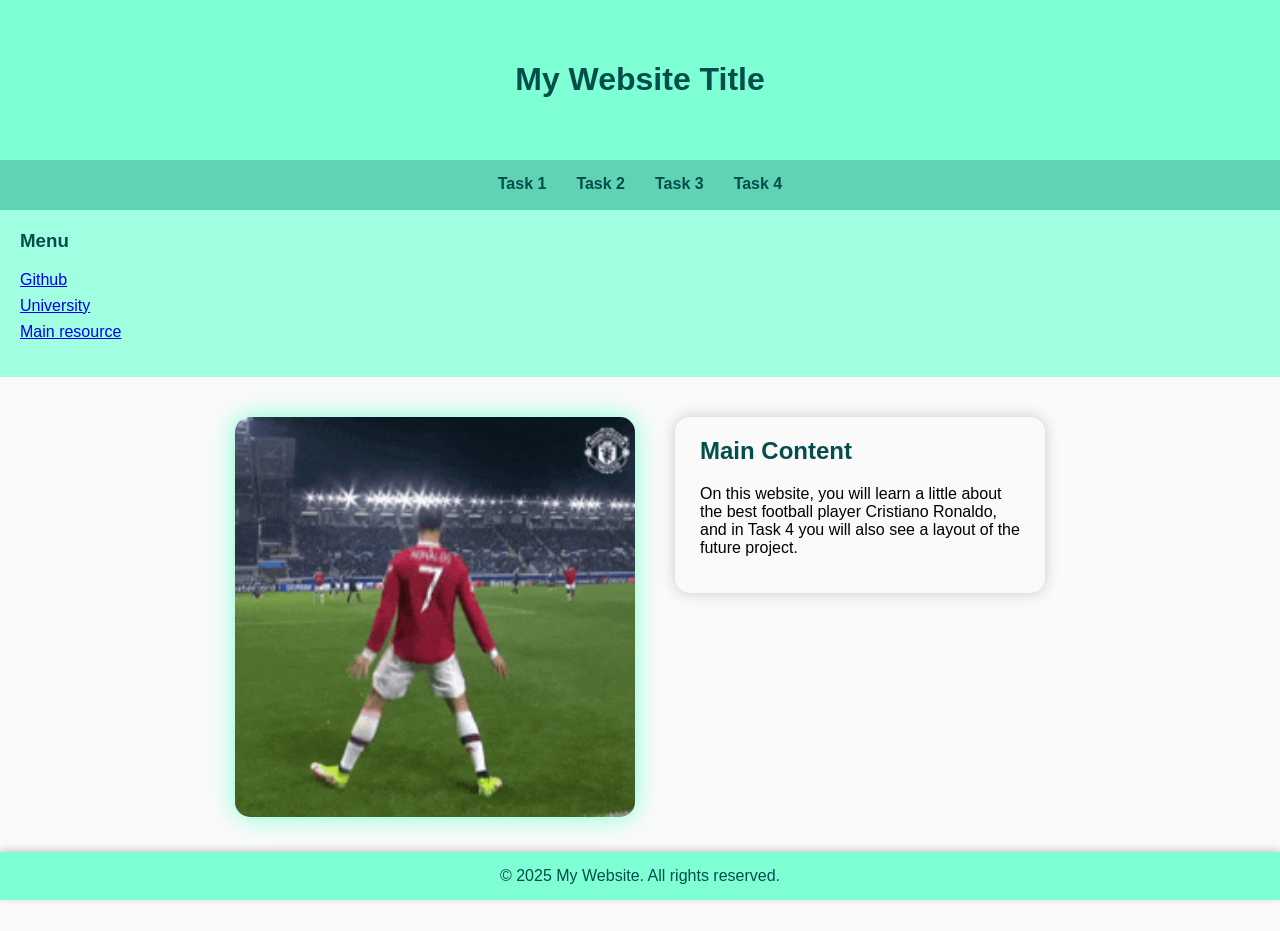
<file: ronaldo/index.html>
<!DOCTYPE html>
<html lang="en">
<head>
    <meta charset="UTF-8">
    <title>Task 1 Layout</title>
    <link rel="stylesheet" href="task1.css">
</head>
<body>
    <div id="header">
        <h1>My Website Title</h1>
    </div>

    <div id="navbar">
        <a href="task1.html">Task 1</a>
        <a href="task2.html">Task 2</a>
        <a href="task3.html">Task 3</a>
        <a href="task4.html">Task 4</a>
    </div>

    <div id="sidebar">
        <h3>Menu</h3>
        <ul>
            <li><a href="https://github.com/Aktoore">Github</a></li>
            <li><a href="https://astanait.edu.kz/about">University</a></li>
            <li><a href="https://www.w3schools.com/html/default.asp">Main resource</a></li>
        </ul>
    </div>

    <main class="layout">

    <div class="gif-side">
        <img src="ronaldo.gif" alt="Cristiano Ronaldo Siuu">
    </div>

    <div class="content-side">
        <h2>Main Content</h2>
        <p>
            On this website, you will learn a little about 
            the best football player Cristiano Ronaldo,  
            and in Task 4 you will also see a layout of the future project.
        </p>
    </div>
</main>


    <div id="footer">
        &copy; 2025 My Website. All rights reserved.
    </div>
</body>
</html>
</file>
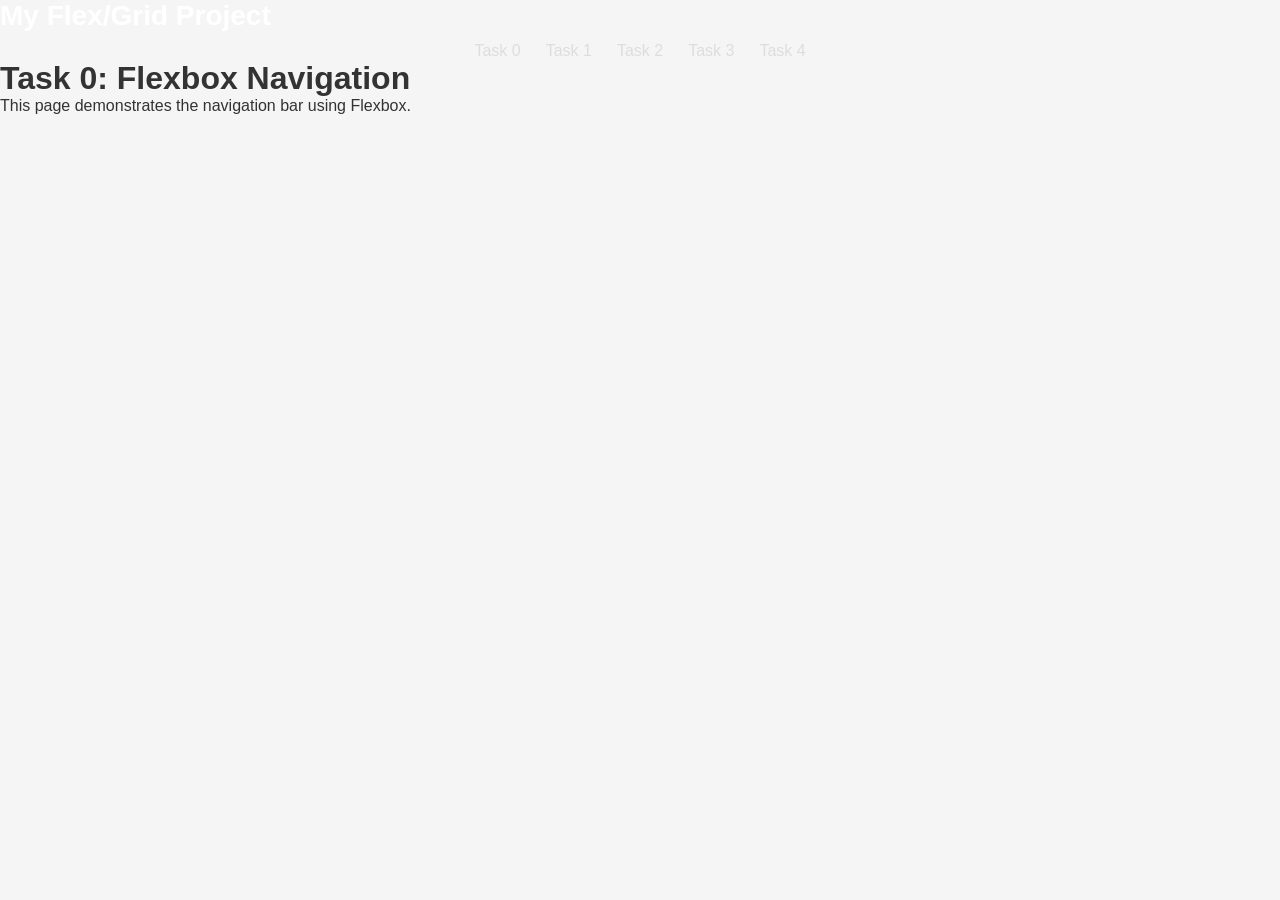
<file: task0.html>
<!DOCTYPE html>
<html lang="en">
<head>
  <meta charset="UTF-8">
  <meta name="viewport" content="width=device-width, initial-scale=1.0">
  <title>Task 0 – Flexbox Navigation</title>
  <link rel="stylesheet" href="style.css">
</head>
<body>

  <header class="navbar">
    <div class="logo">My Flex/Grid Project</div>
    <nav class="nav-links">
      <a href="task0.html">Task 0</a>
      <a href="task1.html">Task 1</a>
      <a href="task2.html">Task 2</a>
      <a href="task3.html">Task 3</a>
      <a href="task4.html">Task 4</a>
    </nav>
  </header>

  <main class="task-content">
    <h1>Task 0: Flexbox Navigation</h1>
    <p>This page demonstrates the navigation bar using Flexbox.</p>
  </main>

</body>
</html>
</file>
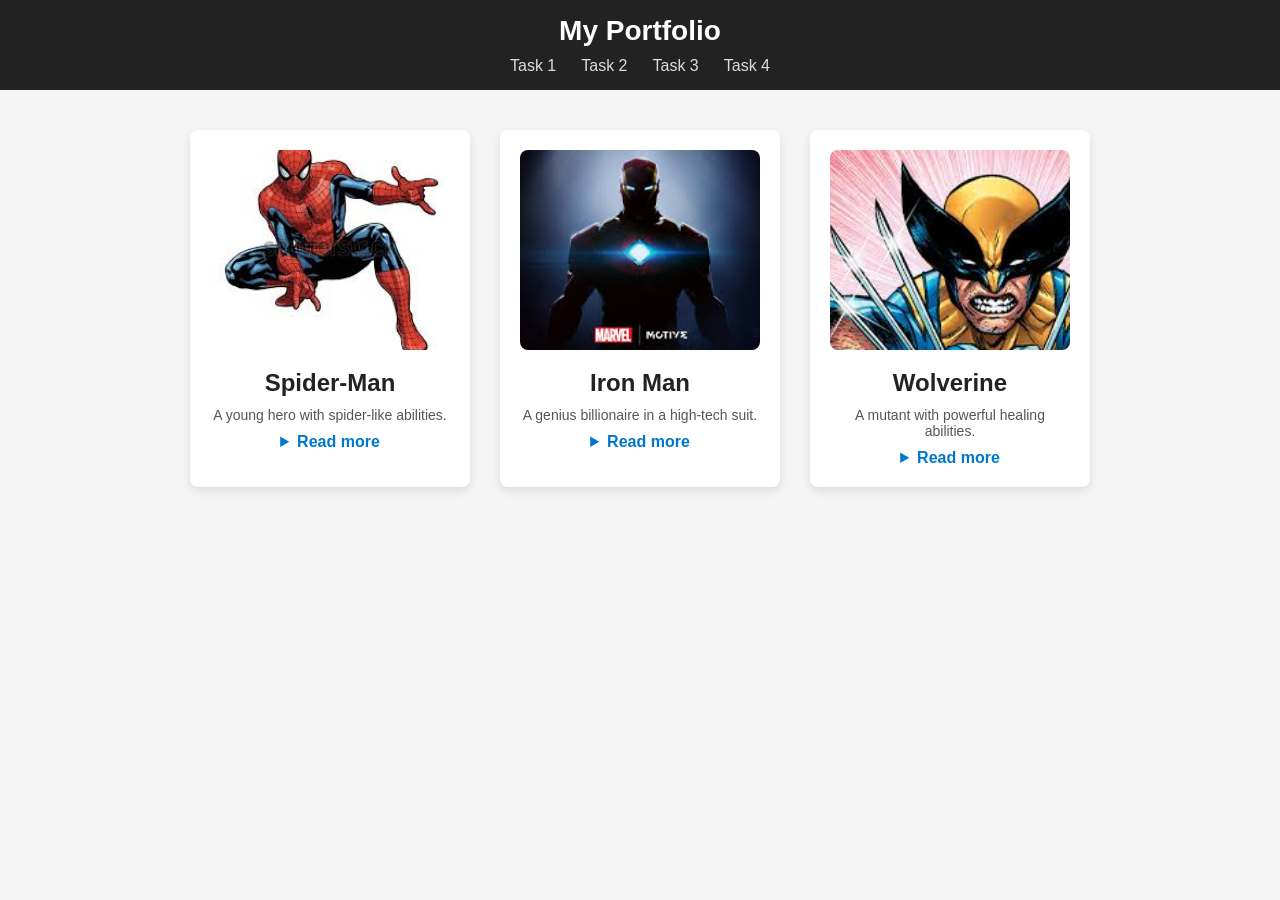
<file: task1.html>
<!DOCTYPE html>
<html lang="en">
<head>
  <meta charset="UTF-8">
  <title>Task 1 - Cards</title>
  <link rel="stylesheet" href="task1.css">
</head>
<body>

<header class="nav-header">
  <div class="logo">My Portfolio</div>
  <nav class="nav-links">
    <a href="task1.html">Task 1</a>
    <a href="task2.html">Task 2</a>
    <a href="task3.html">Task 3</a>
    <a href="task4.html">Task 4</a>
  </nav>
</header>

<main class="cards-container">
  <div class="card">
    <img src="images/sm.jpg" alt="Spider-Man">
    <h2>Spider-Man</h2>
    <p>A young hero with spider-like abilities.</p>
    <details>
      <summary>Read more</summary>
      <p>Peter Parker was bitten by a radioactive spider.</p>
      <p>He protects New York City from criminals.</p>
      <p>His motto is "With great power comes great responsibility."</p>
    </details>
  </div>

  <div class="card">
    <img src="images/im.jpg" alt="Iron Man">
    <h2>Iron Man</h2>
    <p>A genius billionaire in a high-tech suit.</p>
    <details>
      <summary>Read more</summary>
      <p>Tony Stark built his first suit to escape captivity.</p>
      <p>He constantly upgrades his armor for better defense.</p>
      <p>He is one of the leaders of the Avengers.</p>
    </details>
  </div>

  <div class="card">
    <img src="images/wv.jpg" alt="Wolverine">
    <h2>Wolverine</h2>
    <p>A mutant with powerful healing abilities.</p>
    <details>
      <summary>Read more</summary>
      <p>Wolverine has indestructible adamantium claws.</p>
      <p>He is a long-time member of the X-Men.</p>
      <p>Known for his strength and fearless nature.</p>
    </details>
  </div>
</main>

</body>
</html>
</file>
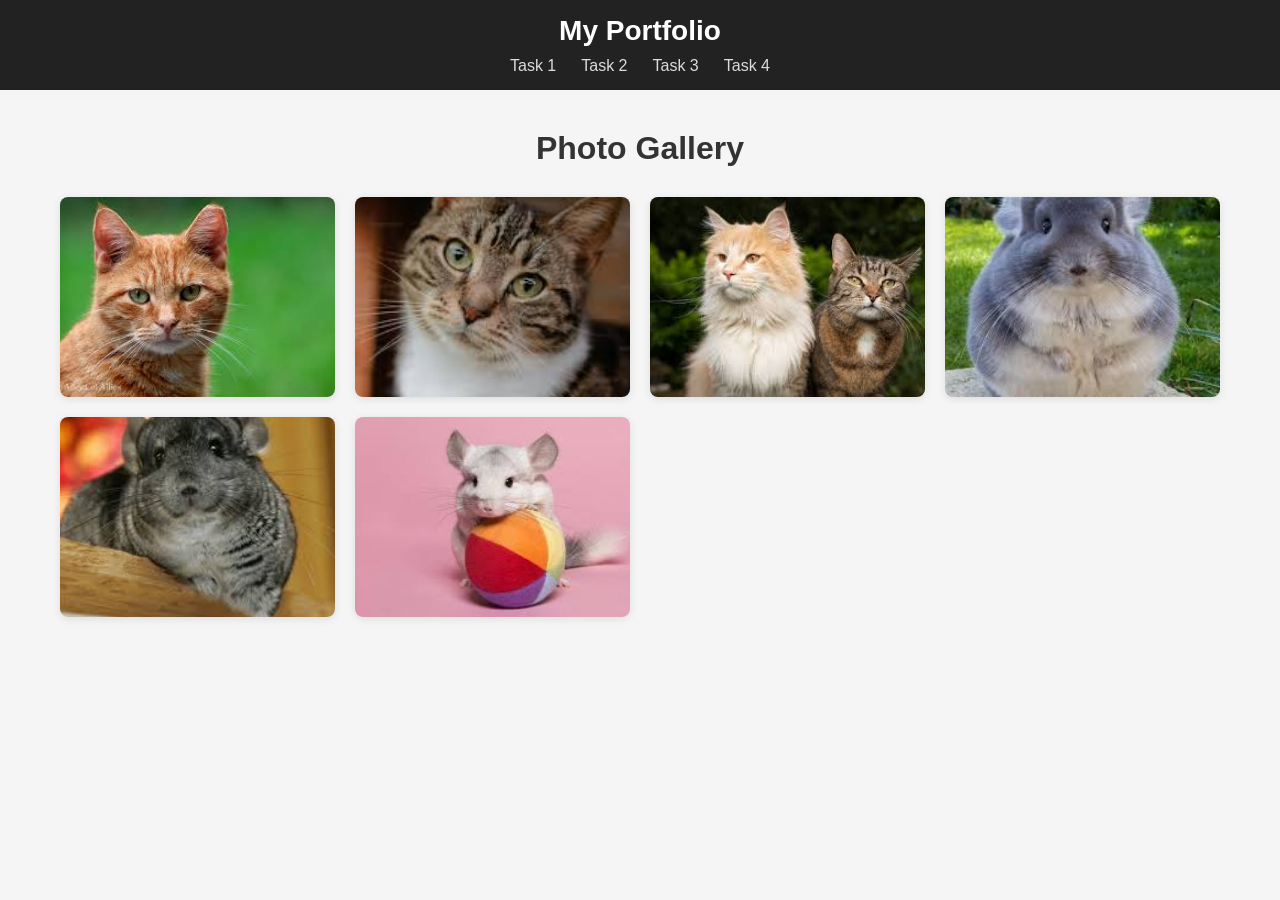
<file: task3.html>
<!DOCTYPE html>
<html lang="en">
<head>
  <meta charset="UTF-8">
  <meta name="viewport" content="width=device-width, initial-scale=1.0">
  <title>Task 3 - Gallery</title>
  <link rel="stylesheet" href="style.css">   <!-- общий CSS для навбара -->
  <link rel="stylesheet" href="task3.css">   <!-- отдельный CSS для галереи -->
</head>
<body>
  <header class="nav-header">
    <div class="logo">My Portfolio</div>
    <nav class="nav-links">
      <a href="task1.html">Task 1</a>
      <a href="task2.html">Task 2</a>
      <a href="task3.html">Task 3</a>
      <a href="task4.html">Task 4</a>
    </nav>
  </header>

  <main class="main-content">
    <h1>Photo Gallery</h1>
    <div class="gallery">
      <div class="gallery-item"><img src="images/img1.jpg" alt="img1"></div>
      <div class="gallery-item"><img src="images/img2.jpg" alt="img2"></div>
      <div class="gallery-item"><img src="images/img3.jpg" alt="img3"></div>
      <div class="gallery-item"><img src="images/img4.jpg" alt="img4"></div>
      <div class="gallery-item"><img src="images/img5.jpg" alt="img5"></div>
      <div class="gallery-item"><img src="images/img6.jpg" alt="img6"></div>
    </div>
  </main>
</body>
</html>
</file>
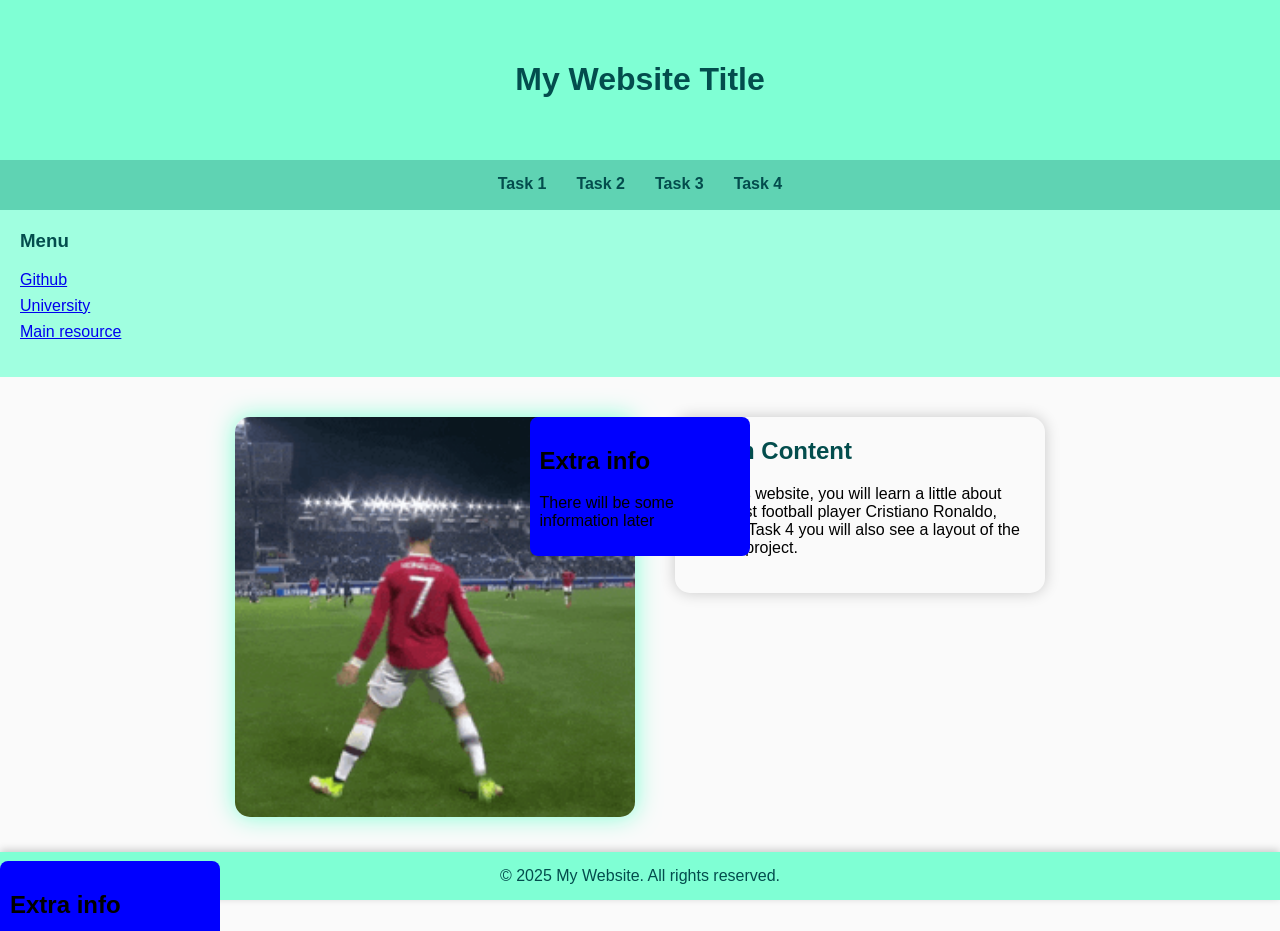
<file: ronaldo/task1.html>
<!DOCTYPE html>
<html lang="en">
<head>
    <meta charset="UTF-8">
    <title>Task 1 Layout</title>
    <link rel="stylesheet" href="task1.css">
</head>
<body>
    <div id="header">
        <h1>My Website Title</h1>
    </div>

    <div id="navbar">
        <a href="#">Task 1</a>
        <a href="task2.html">Task 2</a>
        <a href="task3.html">Task 3</a>
        <a href="task4.html">Task 4</a>
    </div>

    <div id="sidebar">
        <h3>Menu</h3>
        <ul>
            <li><a href="https://github.com/Aktoore">Github</a></li>
            <li><a href="https://astanait.edu.kz/about">University</a></li>
            <li><a href="https://www.w3schools.com/html/default.asp">Main resource</a></li>
        </ul>
    </div>

    <main class="layout">

    <div class="gif-side">
        <img src="ronaldo.gif" alt="Cristiano Ronaldo Siuu">
    </div>

    <div class="content-side">
        <h2>Main Content</h2>
        <p>
            On this website, you will learn a little about 
            the best football player Cristiano Ronaldo,  
            and in Task 4 you will also see a layout of the future project.
        </p>
    </div>

     <div class = "container">
        <h2>Extra info</h2>
        <p>There will be some information later</p>
    </div>

</main>

    <div id="footer">
        &copy; 2025 My Website. All rights reserved.
    </div>

    <div id="container">
        <h2>Extra info</h2>
        <p>There will be some information later</p>
    </div>

</body>
</html>
</file>
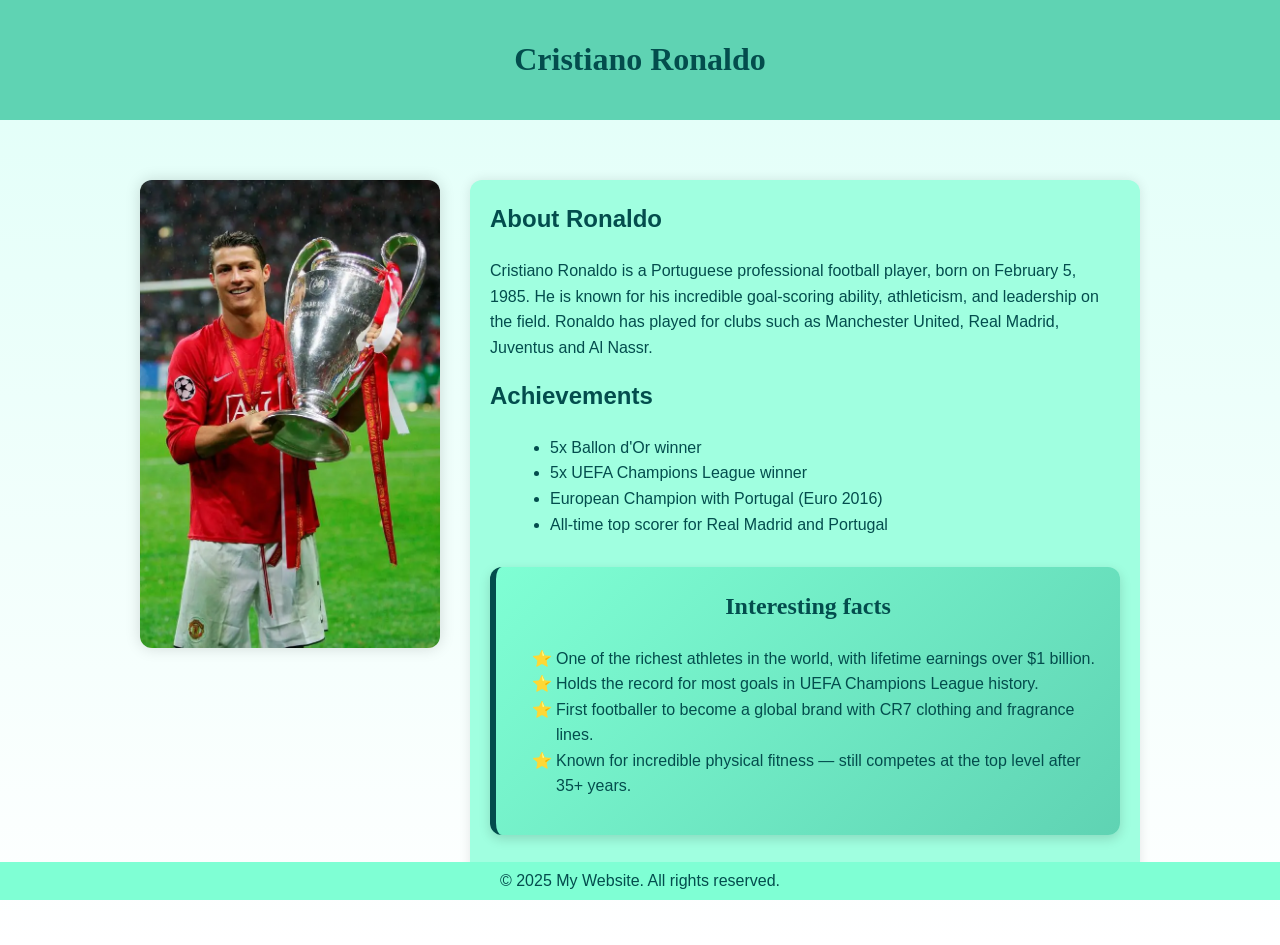
<file: ronaldo/task2.html>
<!DOCTYPE html>
<html lang="en">
<head>
    <meta charset="UTF-8">
    <title>Cristiano Ronaldo</title>
    <link rel="stylesheet" href="task2.css">
</head>
<body>

<header>
    <h1>Cristiano Ronaldo</h1>
</header>

<main>
    <section class="info-container">
        <img src="R7.jpg" alt="Cristiano Ronaldo" class="portrait">
        <div class="text-block">
            <h2>About Ronaldo</h2>
            <p>
                Cristiano Ronaldo is a Portuguese professional football player,
                born on February 5, 1985.  
                He is known for his incredible goal-scoring ability,
                athleticism, and leadership on the field.
                Ronaldo has played for clubs such as Manchester United,
                Real Madrid, Juventus and Al Nassr.
            </p>

            <h2>Achievements</h2>
            <ul>
                <li>5x Ballon d'Or winner</li>
                <li>5x UEFA Champions League winner</li>
                <li>European Champion with Portugal (Euro 2016)</li>
                <li>All-time top scorer for Real Madrid and Portugal</li>
            </ul>
            <div class = "facts-box">
                <h2>Interesting facts</h2>
                <ul>
                     <li>One of the richest athletes in the world, with lifetime earnings over $1 billion.</li>
                     <li>Holds the record for most goals in UEFA Champions League history.</li>
                     <li>First footballer to become a global brand with CR7 clothing and fragrance lines.</li>
                     <li>Known for incredible physical fitness — still competes at the top level after 35+ years.</li>
                </ul>
            </div>
        </div>
    </section>
</main>

<div id="footer">
    &copy; 2025 My Website. All rights reserved.
</div>

</body>
</html>
</file>
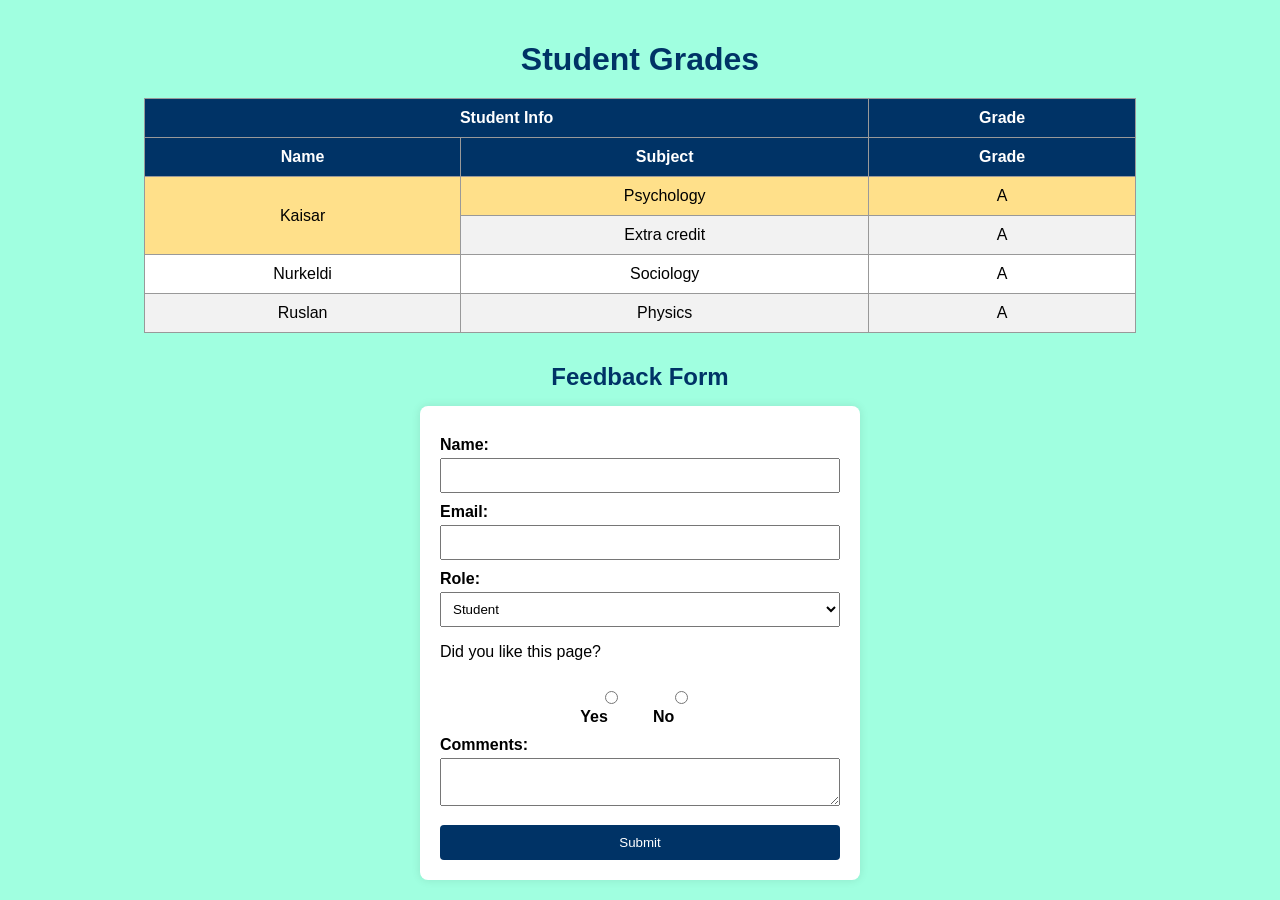
<file: ronaldo/task3.html>
<!DOCTYPE html>
<html lang="en">
<head>
    <meta charset="UTF-8">
    <title>Student Grades & Feedback</title>
    <link rel="stylesheet" href="task3.css">
</head>
<body>

    <h1 id="page-title">Student Grades</h1>

    <table>
        <thead>
            <tr>
                <th colspan="2">Student Info</th>
                <th>Grade</th>
            </tr>
            <tr>
                <th>Name</th>
                <th>Subject</th>
                <th>Grade</th>
            </tr>
        </thead>

        <tbody>
            <tr class="highlight-row">
                <td rowspan="2">Kaisar</td>
                <td>Psychology</td>
                <td>A</td>
            </tr>
            <tr>
                <td>Extra credit</td>
                <td>A</td>
            </tr>
            <tr>
                <td>Nurkeldi</td>
                <td>Sociology</td>
                <td>A</td>
            </tr>
            <tr>
                <td>Ruslan</td>
                <td>Physics</td>
                <td>A</td>
            </tr>
        </tbody>
    </table>

    <h2 id="form-title">Feedback Form</h2>

    <form id="feedback-form">
        <label for="name">Name:</label>
        <input type="text" id="name" name="name" required>

        <label for="email">Email:</label>
        <input type="email" id="email" name="email" required>

        <label for="role">Role:</label>
        <select id="role" name="role">
            <option>Student</option>
            <option>Teacher</option>
            <option>Other</option>
        </select>

        <p>Did you like this page?</p>
        <div class="radio-group">
            <label><input type="radio" name="like" value="yes"> Yes</label>
            <label><input type="radio" name="like" value="no"> No</label>
        </div>

        <label for="comments">Comments:</label>
        <textarea id="comments" name="comments"></textarea>

        <button type="submit">Submit</button>
    </form>


</body>
</html>
</file>
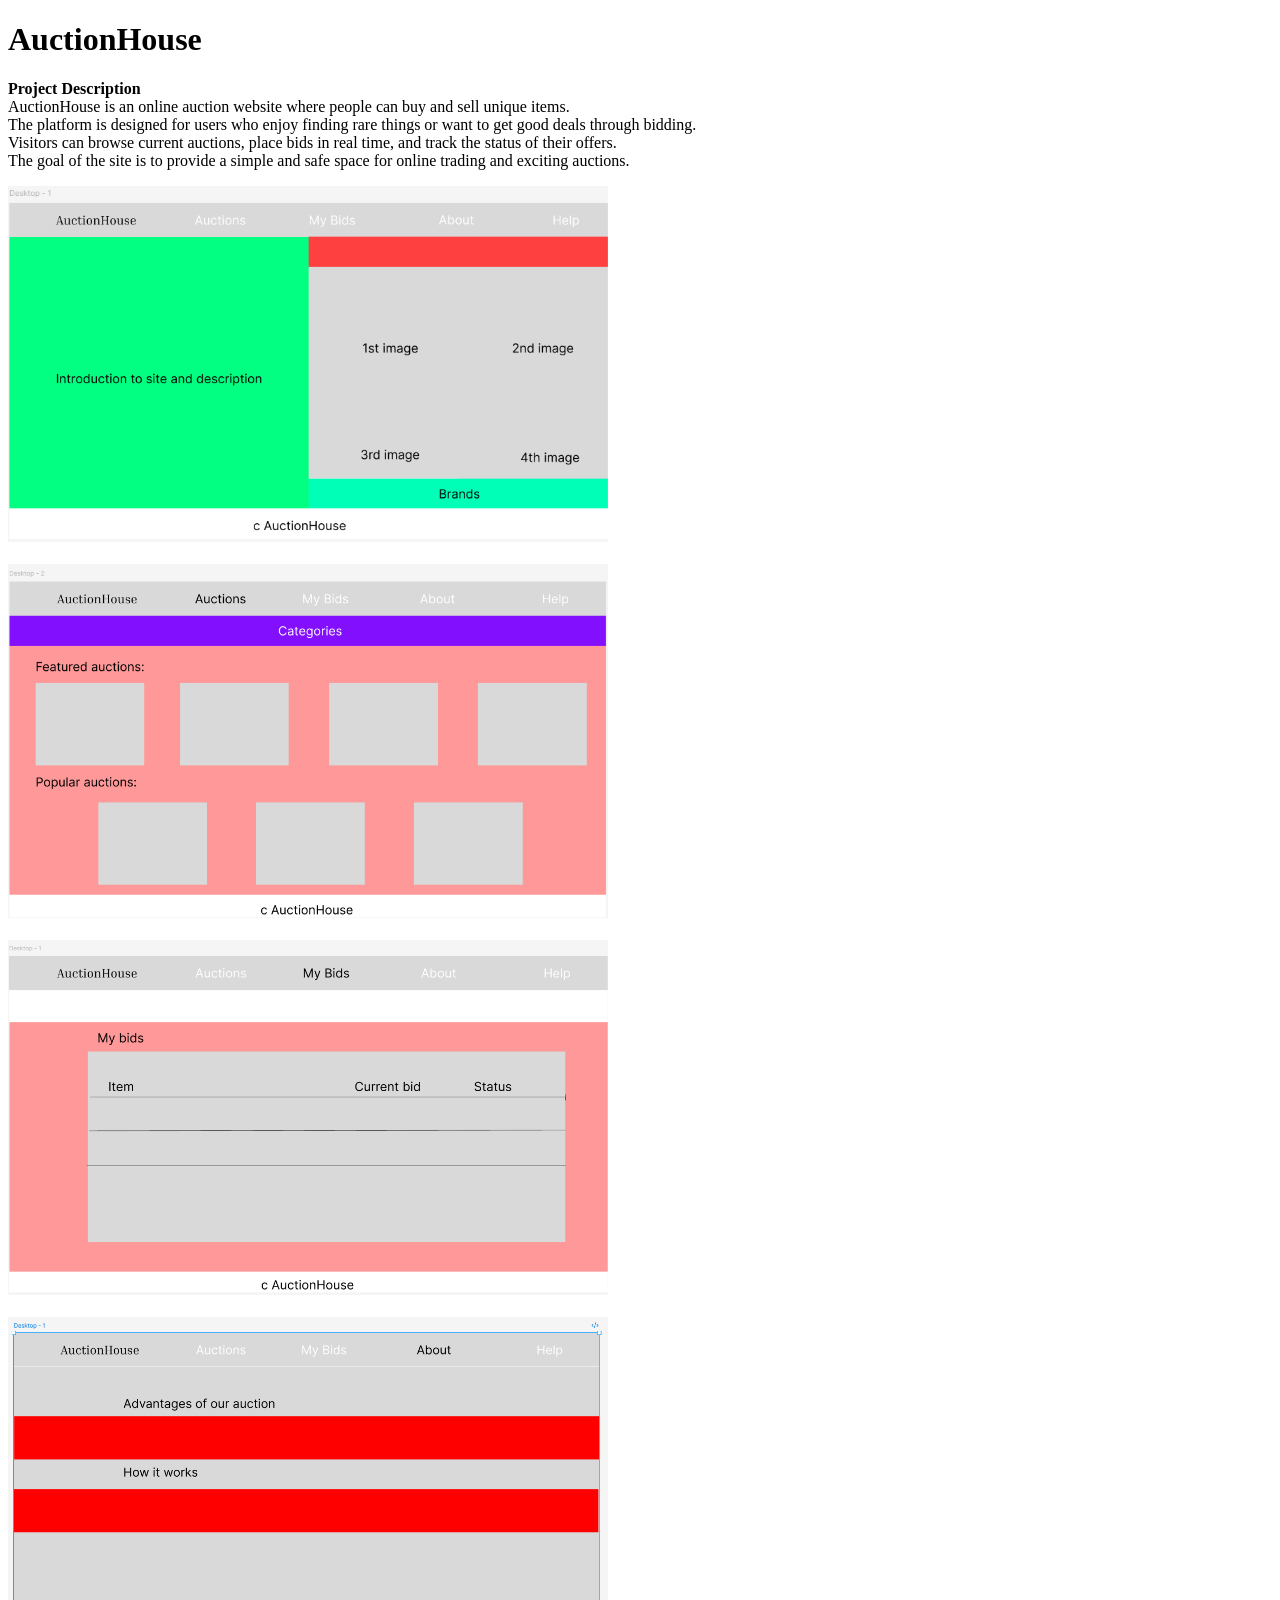
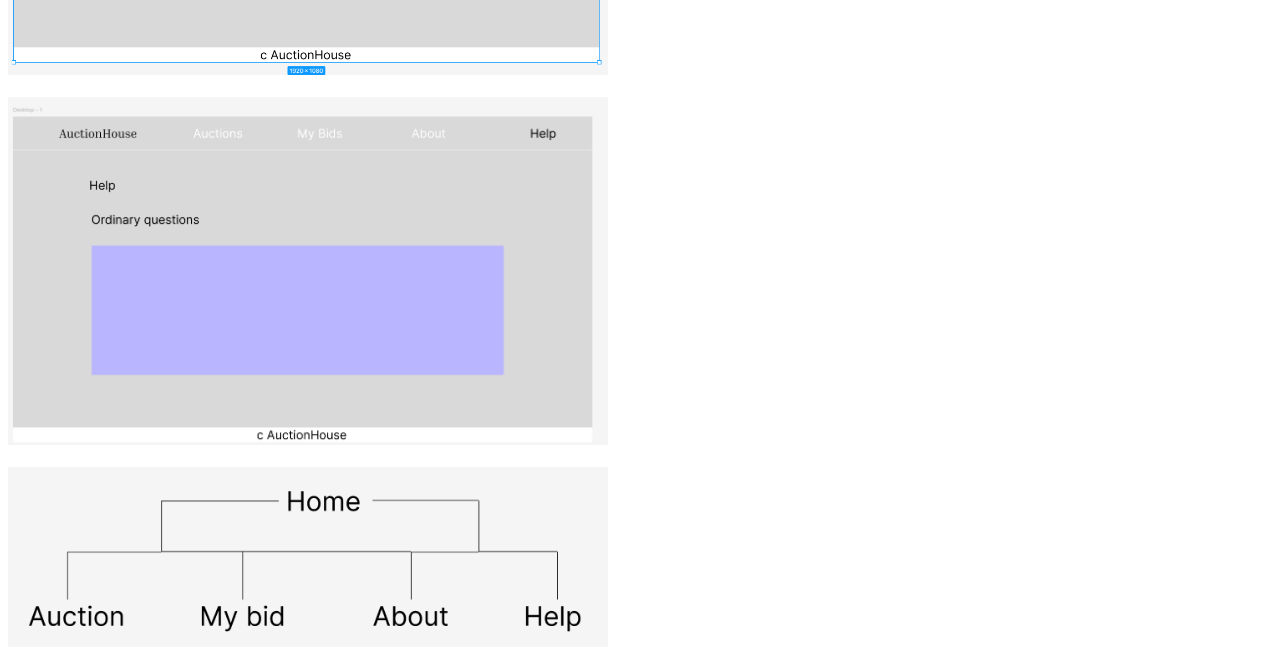
<file: ronaldo/task4.html>
<!DOCTYPE html>
<html lang="en">
<head>
    <meta charset="UTF-8">
    <title>Task 4 - AuctionHouse</title>
</head>
<body>

<h1>AuctionHouse</h1>

<p><strong>Project Description</strong><br>
AuctionHouse is an online auction website where people can buy and sell unique items.<br>
The platform is designed for users who enjoy finding rare things or want to get good deals through bidding.<br>
Visitors can browse current auctions, place bids in real time, and track the status of their offers.<br>
The goal of the site is to provide a simple and safe space for online trading and exciting auctions.
</p>

<img src="Sc1.png" alt="img" width="600"><br><br>
<img src="Sc2.png" alt="img" width="600"><br><br>
<img src="Sc3.png" alt="img" width="600"><br><br>
<img src="Sc4.png" alt="img" width="600"><br><br>
<img src="Sc5.png" alt="img" width="600"><br><br>
<img src="Sc6.png" alt="img" width="600">

</body>
</html>
</file>
<file: ronaldo/task1.css>
body {
    margin: 0;             
    padding: 0;
    font-family: Arial, sans-serif;
    background: #fafafa;
    padding-bottom: 70px;    
}

#header {
    background-color: #7fffd4;
    color: #034d4d;
    text-align: center;
    padding: 40px 0;
    width: 100%;               
}

#navbar {
    background-color: #5fd3b3;
    width: 100%;                
    display: flex;
    justify-content: center;
    gap: 30px;
    padding: 15px 0;
    margin: 0;                 
    box-sizing: border-box;
}
#navbar a {
    color: #034d4d;
    text-decoration: none;
    font-weight: bold;
    transition: 0.3s;
}
#navbar a:hover {
    color: #ffffff;
    background-color: #3bbfa0;
    padding: 5px 10px;
    border-radius: 8px;
}
.layout {
    display: flex;
    justify-content: center;
    align-items: flex-start;
    gap: 40px;
    margin: 40px 0;
}
.gif-side img {
    width: 400px;
    height: auto;
    border-radius: 15px;
    box-shadow: 0 0 25px aquamarine;
}
.content-side {
    background-color: ;
    padding: 20px 25px;
    max-width: 320px;
    border-radius: 15px;
    box-shadow: 0 0 15px rgba(0,0,0,0.2);
    text-align: left;
}
.content-side h2 {
    margin-top: 0;
    color: #034d4d;
    text-decoration: none;
    font-weight: bold;
    transition: 0,3s;
}
.content-side h2:hover {
    color: lightblue;
    background-color: white;
    padding: 5px 10px;
    border-radius: 8px;
}
.content-side h2:hover {
    color: lightblue;
    background-color: white;
    padding: 5px 10px;
    border-radius: 8px;
}
.container {
    position: fixed;
    width: 200px;
    background: blue;
    padding: 10px;
    border-radius: 8px;
}
#sidebar {
    background-color: #a0ffe0;
    padding: 20px;
    border-top: 2px solid #5fd3b3;
    margin: 0;               
}
#sidebar h3 {
    margin-top: 0;
    color: #034d4d;
}
#sidebar ul {
    list-style: none;
    padding: 0;
}
#sidebar li {
    margin: 8px 0;
    color: #034d4d;
}
#footer {
    position: fixed;
    bottom: 0;
    left: 0;
    width: 100%;
    background-color: #7fffd4;
    color: #034d4d;
    text-align: center;
    padding: 15px 0;
    box-shadow: 0 -2px 8px rgba(0,0,0,0.2);
}
#container {
    position: fixed;
    width: 200px;
    background: blue;
    padding: 10px;
    border-radius: 8px;
}
</file>
<file: style.css>
/* Общие стили */
* {
  margin: 0;
  padding: 0;
  box-sizing: border-box;
}

body {
  font-family: Arial, sans-serif;
  background: #f5f5f5;
  color: #333;
}

/* Навбар */
.nav-header {
  background: #222;
  padding: 15px 0;
  text-align: center;          /* центрируем весь контент */
}

.logo {
  color: #fff;
  font-size: 28px;
  font-weight: bold;
  margin-bottom: 10px;
}

.nav-links {
  display: flex;
  justify-content: center;     /* ссылки по центру */
  gap: 25px;
}

.nav-links a {
  text-decoration: none;
  color: #ddd;
  font-weight: 500;
  transition: 0.3s;
}

.nav-links a:hover {
  color: #fff;
}

/* Контент */
.main-content {
  padding: 40px;
  text-align: center;
}
</file>
<file: task1.css>
* {
  margin: 0;
  padding: 0;
  box-sizing: border-box;
}

body {
  font-family: Arial, sans-serif;
  background: #f5f5f5;
  color: #333;
}

.nav-header {
  background: #222;
  padding: 15px 0;
  text-align: center;
}

.logo {
  color: #fff;
  font-size: 28px;
  font-weight: bold;
  margin-bottom: 10px;
}

.nav-links {
  display: flex;
  justify-content: center;
  gap: 25px;
}

.nav-links a {
  text-decoration: none;
  color: #ddd;
  font-weight: 500;
  transition: 0.3s;
}

.nav-links a:hover {
  color: #fff;
}

.cards-container {
  display: flex;
  justify-content: center;
  flex-wrap: wrap;
  gap: 30px;
  padding: 40px;
}

.card {
  background: #fff;
  border-radius: 8px;
  width: 280px;
  padding: 20px;
  box-shadow: 0 4px 10px rgba(0,0,0,0.1);
  text-align: center;
  transition: transform 0.3s;
}

.card:hover {
  transform: translateY(-5px);
}

.card img {
  width: 100%;
  height: 200px;
  object-fit: cover;
  border-radius: 8px;
  margin-bottom: 15px;
}

.card h2 {
  margin-bottom: 10px;
  color: #222;
}

.card p {
  margin-bottom: 10px;
  font-size: 14px;
  color: #555;
}

details summary {
  cursor: pointer;
  color: #0077cc;
  font-weight: bold;
  margin-top: 10px;
}
</file>
<file: task3.css>
.gallery {
  display: grid;
  grid-template-columns: repeat(auto-fit, minmax(250px, 1fr));
  gap: 20px;
  margin-top: 30px;
  padding: 0 20px;
}

.gallery-item {
  background: #fff;
  border-radius: 8px;
  overflow: hidden;
  box-shadow: 0 2px 8px rgba(0,0,0,0.1);
  transition: transform 0.3s;
}

.gallery-item:hover {
  transform: scale(1.03);
}

.gallery-item img {
  width: 100%;
  height: 200px;       
  object-fit: cover;   
  display: block;
}
</file>
<file: ronaldo/task2.css>
body {
    margin: 0;
    background: linear-gradient(#e0fff8, #ffffff);
    font-family: 'Roboto', sans-serif;
    color: #034d4d;
}

header {
    background: #5fd3b3;   
    color: #034d4d;
    text-align: center;
    padding: 20px;
    font-family: 'Playfair Display', serif;
}

.info-container {
    display: flex;
    max-width: 1000px;
    margin: 40px auto;
    padding: 20px;
    gap: 30px;
    align-items: flex-start;
}

.portrait {
    width: 300px;
    height: auto;
    border-radius: 12px;
    box-shadow: 0 0 15px rgba(0,0,0,0.15);
}

.text-block {
    flex: 1;
    background: #a0ffe0;     
    padding: 20px;
    border-radius: 12px;
    box-shadow: 0 0 12px rgba(0,0,0,0.1);
    line-height: 1.6;
}

h2 {
    color: #034d4d;
    margin-top: 0;
}

ul {
    margin-left: 20px;
}

.facts-box {
    background: linear-gradient(135deg, #7fffd4, #5fd3b3); 
    border-left: 6px solid #034d4d;
    padding: 20px;
    margin: 30px auto;
    max-width: 700px;
    border-radius: 12px;
    box-shadow: 0 4px 12px rgba(0,0,0,0.15);
}

.facts-box h2 {
    margin-top: 0;
    color: #034d4d;
    text-align: center;
    font-family: 'Playfair Display', serif;
}

.facts-box ul {
    list-style-type: "⭐ ";
    padding-left: 20px;
    line-height: 1.6;
    color: #034d4d;
}

#footer {
    position: fixed;
    bottom: 0;
    left: 0;
    width: 100%;
    background: #7fffd4;    
    color: #034d4d;
    text-align: center;
    padding: 10px 0;
}
</file>
<file: ronaldo/task3.css>
body {
    background: #a0ffe0;
    margin: 0;
    font-family: Arial, sans-serif;
    padding: 20px;
}

#page-title {
    text-align: center;
    color: #003366;
    margin-bottom: 20px;
}

table {
    width: 80%;
    margin: 0 auto 30px;
    border-collapse: collapse;
    background: white;
}

th, td {
    border: 1px solid #999;
    padding: 10px;
    text-align: center;
}

thead {
    background: #003366;
    color: white;
}

tbody tr:nth-child(even) {
    background: #f2f2f2;
}

.highlight-row {
    background: #ffe08a;
}

#form-title {
    text-align: center;
    color: #003366;
    margin-bottom: 15px;
}

#feedback-form {
    width: 400px;
    margin: 0 auto;
    background: white;
    padding: 20px;
    border-radius: 8px;
    box-shadow: 0 0 10px rgba(0,0,0,0.1);
}

#feedback-form label {
    display: block;
    margin-top: 10px;
    font-weight: bold;
}

#feedback-form input,
#feedback-form select,
#feedback-form textarea {
    width: 100%;
    padding: 8px;
    margin-top: 4px;
    box-sizing: border-box;
}

.radio-group {
    display: flex;
    justify-content: center;
    gap: 20px;
    margin-top: 5px;
}

#feedback-form button {
    margin-top: 15px;
    padding: 10px;
    width: 100%;
    background: #003366;
    color: white;
    border: none;
    border-radius: 4px;
    cursor: pointer;
}

#feedback-form button:hover {
    background: #0055aa;
}
</file>
